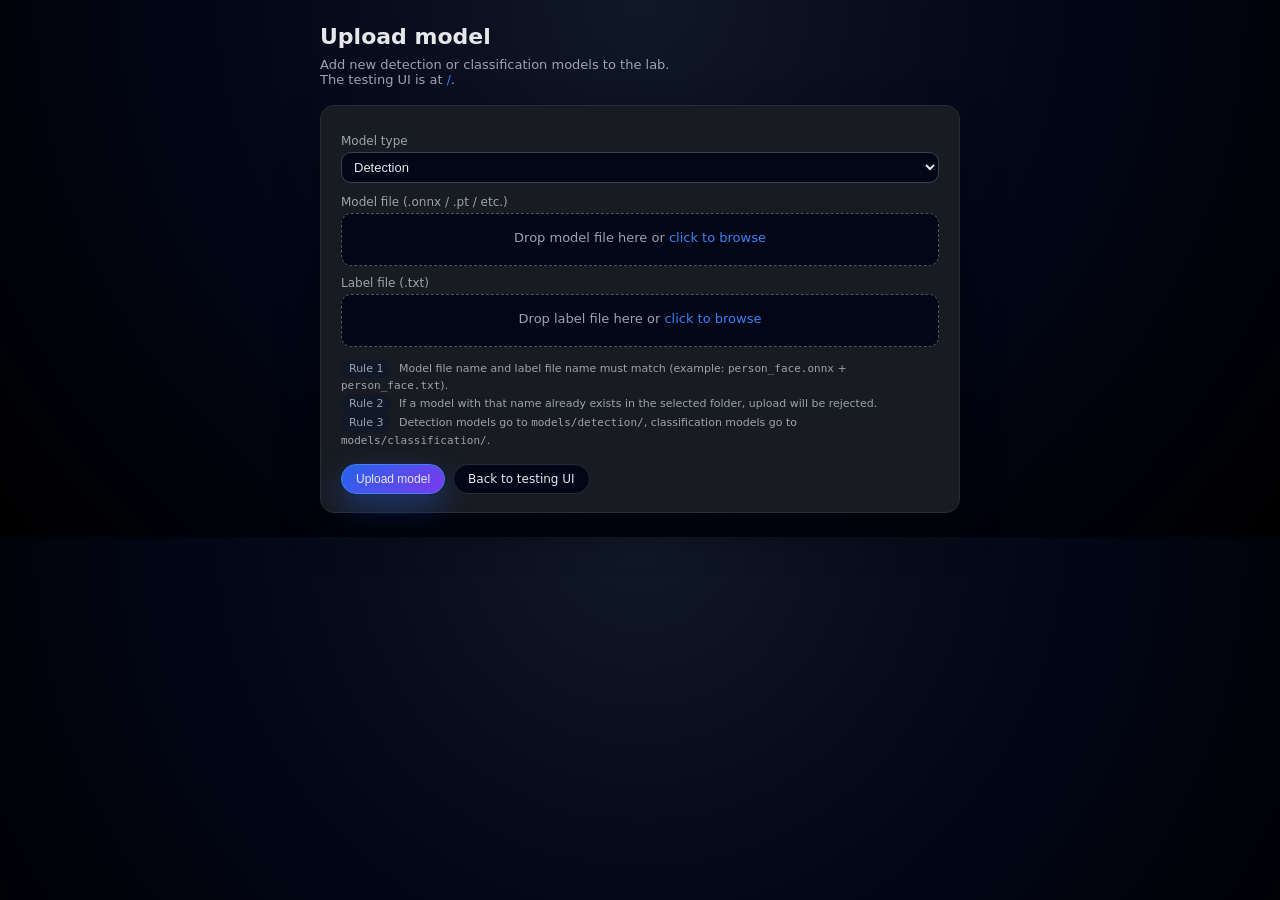
<file: multi_model_testing/static/upload.html>
<!DOCTYPE html>
<html>
<head>
  <meta charset="UTF-8">
  <title>Upload Model – Multi-Model Lab</title>
  <style>
    :root {
      --bg: #0f1115;
      --panel: #181b22;
      --accent: #3b82f6;
      --accent-soft: rgba(59,130,246,0.15);
      --border: #272b35;
      --text-main: #e5e7eb;
      --text-muted: #9ca3af;
      --radius-lg: 14px;
      --radius-md: 10px;
    }

    * { box-sizing: border-box; }

    body {
      margin: 0;
      padding: 24px;
      font-family: system-ui, -apple-system, BlinkMacSystemFont, "Segoe UI", sans-serif;
      background: radial-gradient(circle at top, #111827 0, #020617 50%, #000 100%);
      color: var(--text-main);
      display: flex;
      justify-content: center;
      align-items: flex-start;
    }

    .shell {
      width: 100%;
      max-width: 640px;
    }

    h1 {
      font-size: 22px;
      margin: 0 0 8px 0;
    }

    .subtitle {
      font-size: 13px;
      color: var(--text-muted);
      margin-bottom: 18px;
    }

    .panel {
      background: var(--panel);
      border-radius: var(--radius-lg);
      border: 1px solid var(--border);
      padding: 18px 20px;
      box-shadow: 0 18px 40px rgba(0,0,0,0.4);
    }

    label {
      display: block;
      font-size: 12px;
      color: var(--text-muted);
      margin-top: 10px;
      margin-bottom: 4px;
    }

    select {
      width: 100%;
      font-size: 13px;
      padding: 6px 8px;
      border-radius: var(--radius-md);
      border: 1px solid #374151;
      background: #020617;
      color: var(--text-main);
    }

    input[type="file"] {
      width: 100%;
      font-size: 13px;
      padding: 6px 8px;
      border-radius: var(--radius-md);
      border: 1px solid #374151;
      background: #020617;
      color: var(--text-main);
    }

    /* dropzones for model + label */
    .dropzone {
      margin-top: 4px;
      border-radius: var(--radius-md);
      border: 1px dashed #4b5563;
      background: #020617;
      padding: 16px;
      text-align: center;
      font-size: 13px;
      color: var(--text-muted);
      cursor: pointer;
      transition: border-color 0.15s ease, background 0.15s ease, color 0.15s ease;
    }

    .dropzone span {
      color: var(--accent);
      font-weight: 500;
    }

    .dropzone.drag-over {
      border-color: var(--accent);
      background: rgba(37, 99, 235, 0.12);
      color: var(--text-main);
    }

    .dropzone-file {
      margin-top: 4px;
      font-size: 12px;
      color: var(--text-muted);
    }

    .btn-row {
      margin-top: 16px;
      display: flex;
      gap: 8px;
    }

    .btn {
      border-radius: 999px;
      padding: 7px 14px;
      border: 1px solid var(--border);
      background: #020617;
      color: var(--text-main);
      font-size: 12px;
      cursor: pointer;
      display: inline-flex;
      align-items: center;
      gap: 6px;
      transition: all 0.15s ease;
    }

    .btn-primary {
      border-color: var(--accent);
      background: linear-gradient(135deg,#2563eb,#7c3aed);
      box-shadow: 0 12px 30px rgba(37,99,235,0.4);
    }

    .btn:hover:not(:disabled) {
      transform: translateY(-1px);
      box-shadow: 0 10px 26px rgba(0,0,0,0.5);
    }

    .btn:disabled {
      opacity: 0.4;
      cursor: default;
      box-shadow: none;
      transform: none;
    }

    .note {
      margin-top: 12px;
      font-size: 11px;
      color: var(--text-muted);
      line-height: 1.4;
    }

    .pill {
      display: inline-block;
      font-size: 11px;
      padding: 2px 8px;
      border-radius: 999px;
      background: #111827;
      color: var(--text-muted);
      margin-right: 4px;
    }

    .status {
      margin-top: 12px;
      font-size: 12px;
      padding: 8px 10px;
      border-radius: var(--radius-md);
      display: none;
    }

    .status.ok {
      display: block;
      background: rgba(22,163,74,0.12);
      border: 1px solid #16a34a;
      color: #bbf7d0;
    }

    .status.err {
      display: block;
      background: rgba(220,38,38,0.12);
      border: 1px solid #f87171;
      color: #fecaca;
    }

    a.link {
      color: var(--accent);
      text-decoration: none;
      font-size: 12px;
    }

    a.link:hover {
      text-decoration: underline;
    }
  </style>
</head>
<body>
<div class="shell">
  <h1>Upload model</h1>
  <div class="subtitle">
    Add new detection or classification models to the lab.<br>
    The testing UI is at <a class="link" href="/">/</a>.
  </div>

  <div class="panel">
    <form id="upload-form">
      <label>Model type</label>
      <select id="model-type" name="model_type" required>
        <option value="detection">Detection</option>
        <option value="classification">Classification</option>
      </select>

      <label style="margin-top:12px;">Model file (.onnx / .pt / etc.)</label>
      <!-- hidden real input -->
      <input type="file" id="model-file" name="model_file" style="display:none" required>
      <!-- drag & drop UI -->
      <div id="model-dropzone" class="dropzone">
        <div>Drop model file here or <span>click to browse</span></div>
        <div id="model-file-name" class="dropzone-file"></div>
      </div>

      <label>Label file (.txt)</label>
      <!-- hidden real input -->
      <input type="file" id="label-file" name="label_file" accept=".txt" style="display:none" required>
      <!-- drag & drop UI -->
      <div id="label-dropzone" class="dropzone">
        <div>Drop label file here or <span>click to browse</span></div>
        <div id="label-file-name" class="dropzone-file"></div>
      </div>

      <div class="note">
        <div><span class="pill">Rule 1</span> Model file name and label file name must match
          (example: <code>person_face.onnx</code> + <code>person_face.txt</code>).</div>
        <div><span class="pill">Rule 2</span> If a model with that name already exists in the selected folder,
          upload will be rejected.</div>
        <div><span class="pill">Rule 3</span> Detection models go to <code>models/detection/</code>,
          classification models go to <code>models/classification/</code>.</div>
      </div>

      <div class="btn-row">
        <button type="submit" class="btn btn-primary" id="submit-btn">Upload model</button>
        <a href="/" class="btn" style="text-decoration:none;">Back to testing UI</a>
      </div>

      <div id="status-box" class="status"></div>
    </form>
  </div>
</div>

<script>
const form = document.getElementById("upload-form");
const statusBox = document.getElementById("status-box");
const submitBtn = document.getElementById("submit-btn");

const modelInput = document.getElementById("model-file");
const labelInput = document.getElementById("label-file");
const modelDrop = document.getElementById("model-dropzone");
const labelDrop = document.getElementById("label-dropzone");
const modelName = document.getElementById("model-file-name");
const labelName = document.getElementById("label-file-name");

function showStatus(msg, ok) {
  statusBox.textContent = msg;
  statusBox.className = "status " + (ok ? "ok" : "err");
}

// helper: set single file into <input type="file"> using DataTransfer
function setSingleFileOnInput(input, file) {
  const dt = new DataTransfer();
  dt.items.add(file);
  input.files = dt.files;
}

// ---- drag/drop for model ----
modelDrop.addEventListener("click", () => modelInput.click());

modelDrop.addEventListener("dragover", (e) => {
  e.preventDefault();
  modelDrop.classList.add("drag-over");
});

modelDrop.addEventListener("dragleave", (e) => {
  e.preventDefault();
  modelDrop.classList.remove("drag-over");
});

modelDrop.addEventListener("drop", (e) => {
  e.preventDefault();
  modelDrop.classList.remove("drag-over");
  const files = e.dataTransfer.files;
  if (!files || !files.length) return;
  const file = files[0];
  setSingleFileOnInput(modelInput, file);
  modelName.textContent = "Selected: " + file.name;
});

modelInput.addEventListener("change", () => {
  const file = modelInput.files[0];
  modelName.textContent = file ? ("Selected: " + file.name) : "";
});

// ---- drag/drop for label (.txt) ----
labelDrop.addEventListener("click", () => labelInput.click());

labelDrop.addEventListener("dragover", (e) => {
  e.preventDefault();
  labelDrop.classList.add("drag-over");
});

labelDrop.addEventListener("dragleave", (e) => {
  e.preventDefault();
  labelDrop.classList.remove("drag-over");
});

labelDrop.addEventListener("drop", (e) => {
  e.preventDefault();
  labelDrop.classList.remove("drag-over");
  const files = e.dataTransfer.files;
  if (!files || !files.length) return;
  const file = files[0];

  if (!file.name.toLowerCase().endsWith(".txt")) {
    showStatus("Label file must be a .txt file.", false);
    return;
  }

  setSingleFileOnInput(labelInput, file);
  labelName.textContent = "Selected: " + file.name;
});

labelInput.addEventListener("change", () => {
  const file = labelInput.files[0];
  labelName.textContent = file ? ("Selected: " + file.name) : "";
});

// ---- submit handler ----
form.addEventListener("submit", async (e) => {
  e.preventDefault();

  const typeSelect = document.getElementById("model-type");

  const modelFile = modelInput.files[0];
  const labelFile = labelInput.files[0];

  if (!modelFile || !labelFile) {
    showStatus("Select both model and label files.", false);
    return;
  }

  // client-side filename check
  const modelStem = modelFile.name.replace(/\.[^.]+$/, "");
  const labelStem = labelFile.name.replace(/\.[^.]+$/, "");

  if (modelStem !== labelStem) {
    showStatus("Model file name and label file name must match (without extension).", false);
    return;
  }

  if (!labelFile.name.toLowerCase().endsWith(".txt")) {
    showStatus("Label file must be a .txt file.", false);
    return;
  }

  const fd = new FormData();
  fd.append("model_type", typeSelect.value);
  fd.append("model_file", modelFile);
  fd.append("label_file", labelFile);

  submitBtn.disabled = true;
  showStatus("Uploading...", true);

  try {
    const res = await fetch("/upload_model", {
      method: "POST",
      body: fd,
    });

    const text = await res.text();
    let data = null;
    try { data = JSON.parse(text); } catch {
      // not JSON, show raw text
    }

    if (!res.ok) {
      const detail =
        (data && data.detail) ? data.detail :
        text || "Upload failed.";
      showStatus("Error: " + detail, false);
    } else {
      const msg = data && data.message ? data.message : "Upload successful.";
      showStatus(msg, true);
      // clear files so user can upload another
      modelInput.value = "";
      labelInput.value = "";
      modelName.textContent = "";
      labelName.textContent = "";
    }
  } catch (err) {
    console.error(err);
    showStatus("Network error while uploading.", false);
  } finally {
    submitBtn.disabled = false;
  }
});
</script>
</body>
</html>
</file>
